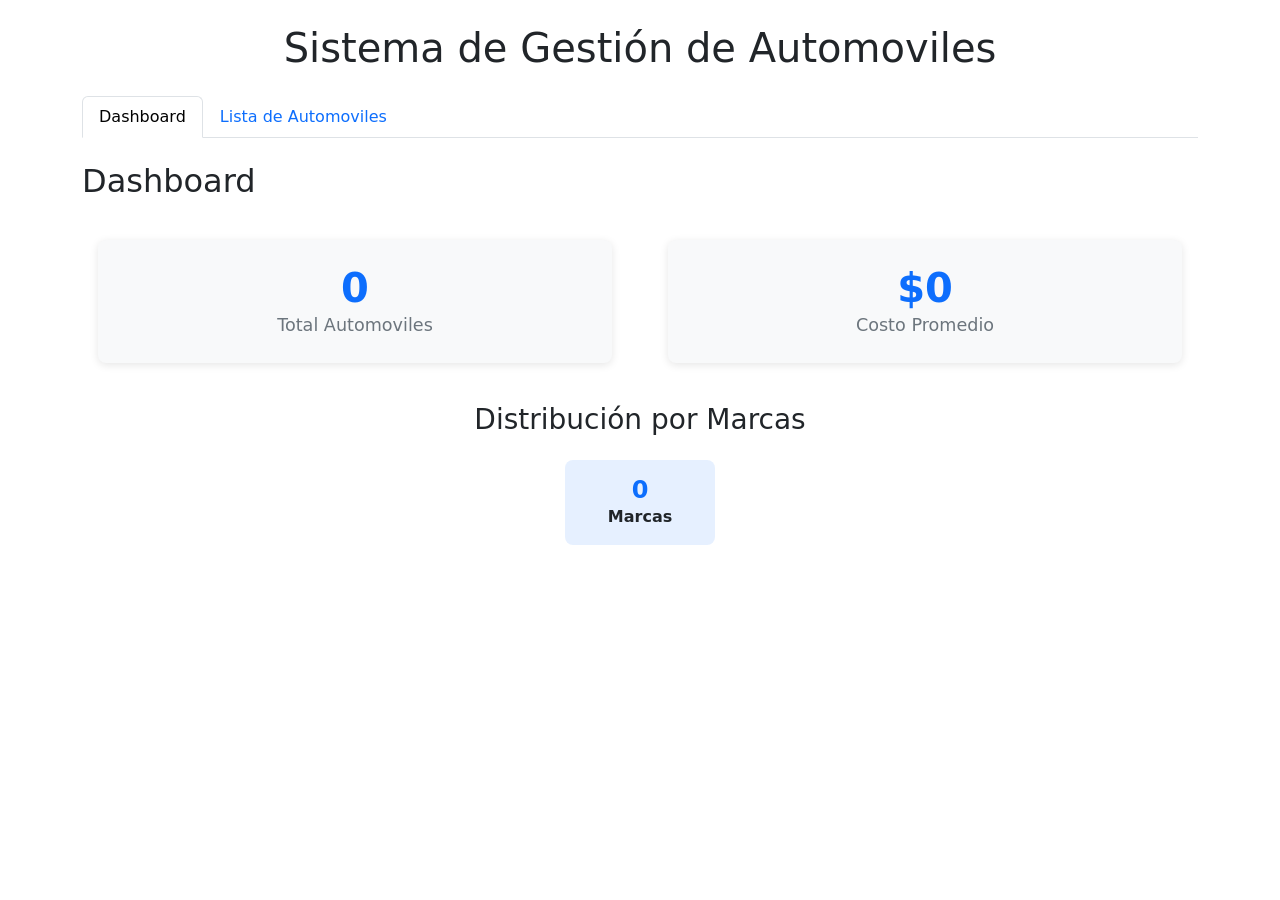
<file: Semana 2/ProyectoFinal/JavaAutosManager/src/main/resources/templates/index.html>
<!DOCTYPE html>
<html xmlns:th="http://www.thymeleaf.org">
<head>
    <title>Sistema de Gestión de Empleados</title>
    <meta charset="UTF-8">
    <meta name="viewport" content="width=device-width, initial-scale=1.0">
    <link href="https://cdn.jsdelivr.net/npm/bootstrap@5.2.3/dist/css/bootstrap.min.css" rel="stylesheet">
    <style>
        .stat-card {
            background-color: #f8f9fa;
            border-radius: 8px;
            box-shadow: 0 2px 8px rgba(0, 0, 0, 0.1);
            padding: 1.5em;
            margin: 1em;
            min-width: 200px;
            text-align: center;
        }
        .stat-title {
            font-size: 1.1em;
            color: #6c757d;
            margin-top: 0.5em;
        }
        .stat-value {
            font-size: 2.5em;
            font-weight: bold;
            color: #0d6efd;
            margin: 0;
        }
        .dept-card {
            background-color: rgba(13, 110, 253, 0.1);
            border-radius: 8px;
            padding: 1em;
            margin: 0.5em;
            text-align: center;
            min-width: 150px;
        }
        .dept-count {
            font-size: 1.5em;
            font-weight: bold;
            color: #0d6efd;
            margin: 0;
        }
        .dept-name {
            font-weight: bold;
        }
    </style>
</head>
<body>
    <div class="container mt-4">
        <h1 class="text-center mb-4">Sistema de Gestión de Automoviles</h1>
        
        <ul class="nav nav-tabs mb-4">
            <li class="nav-item">
                <a class="nav-link active" href="/">Dashboard</a>
            </li>
            <li class="nav-item">
                <a class="nav-link" href="/automoviles">Lista de Automoviles</a>
            </li>
        </ul>
        
        <h2 class="mb-4">Dashboard</h2>
        
        <div class="row mb-4">
            <div class="col-md-6">
                <div class="stat-card">
                    <h2 class="stat-value" th:text="${totalAutomoviles}">0</h2>
                    <span class="stat-title">Total Automoviles</span>
                </div>
            </div>
            <div class="col-md-6">
                <div class="stat-card">
                    <h2 class="stat-value" th:text="${'$' + costoPromedio}">$0</h2>
                    <span class="stat-title">Costo Promedio</span>
                </div>
            </div>
        </div>
        
        <h3 class="mb-3 text-center">Distribución por Marcas</h3>
        
        <div class="row justify-content-center">
            <div class="col-12">
                <div class="d-flex flex-wrap justify-content-center">
                    <div class="dept-card" th:each="dept : ${marcas}">
                        <h3 class="dept-count" th:text="${dept.value}">0</h3>
                        <span class="dept-name" th:text="${dept.key}">Marcas</span>
                    </div>
                </div>
            </div>
        </div>
    </div>
    
    <script src="https://cdn.jsdelivr.net/npm/bootstrap@5.2.3/dist/js/bootstrap.bundle.min.js"></script>
</body>
</html>
</file>
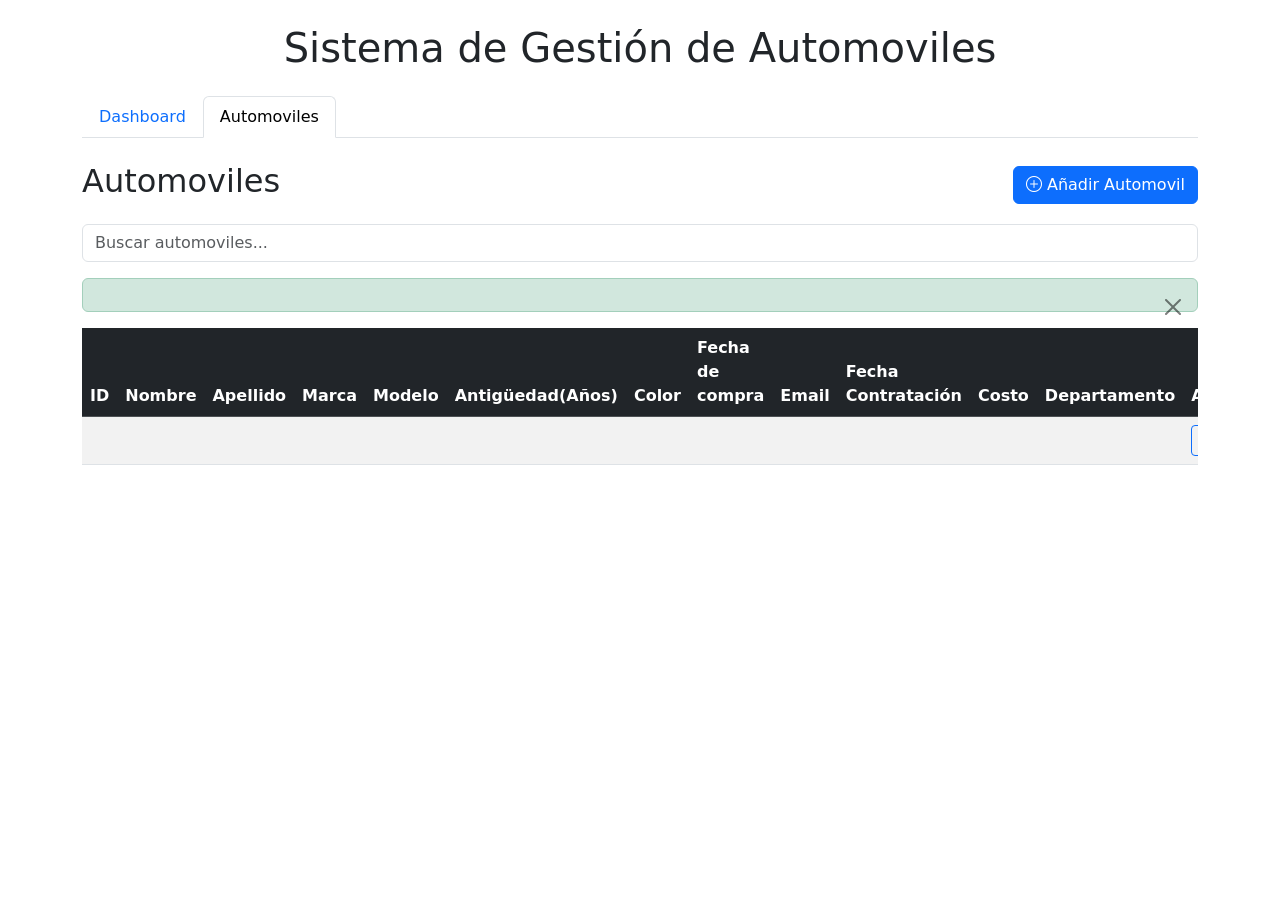
<file: Semana 2/ProyectoFinal/JavaAutosManager/src/main/resources/templates/automoviles.html>
<!DOCTYPE html>
<html xmlns:th="http://www.thymeleaf.org">
<head>
    <title>Gestión de Automoviles</title>
    <meta charset="UTF-8">
    <meta name="viewport" content="width=device-width, initial-scale=1.0">
    <link href="https://cdn.jsdelivr.net/npm/bootstrap@5.2.3/dist/css/bootstrap.min.css" rel="stylesheet">
    <link rel="stylesheet" href="https://cdn.jsdelivr.net/npm/bootstrap-icons@1.10.0/font/bootstrap-icons.css">
</head>
<body>
    <div class="container mt-4">
        <h1 class="text-center mb-4">Sistema de Gestión de Automoviles</h1>
        
        <ul class="nav nav-tabs mb-4">
            <li class="nav-item">
                <a class="nav-link" href="/">Dashboard</a>
            </li>
            <li class="nav-item">
                <a class="nav-link active" href="/automoviles">Automoviles</a>
            </li>
        </ul>
        
        <div class="d-flex justify-content-between align-items-center mb-3">
            <h2>Automoviles</h2>
            <a href="/automoviles/nuevo" class="btn btn-primary">
                <i class="bi bi-plus-circle"></i> Añadir Automovil
            </a>
        </div>
        
        <div class="mb-3">
            <input type="text" id="searchInput" class="form-control" placeholder="Buscar automoviles...">
        </div>
        
        <div th:if="${mensajeExito}" class="alert alert-success alert-dismissible fade show" role="alert">
            <span th:text="${mensajeExito}"></span>
            <button type="button" class="btn-close" data-bs-dismiss="alert" aria-label="Close"></button>
        </div>
        
        <div class="table-responsive">
            <table class="table table-striped table-hover">
                <thead class="table-dark">
                    <tr>
                        <th>ID</th>
                        <th>Nombre</th>
                        <th>Apellido</th>
                        <th>Marca</th>
                        <th>Modelo</th>
                        <th>Antigüedad(Años)</th>
                        <th>Color</th>
                        <th>Fecha de compra</th>
                        <th>Email</th>
                        <th>Fecha Contratación</th>
                        <th>Costo</th>
                        <th>Departamento</th>
                        <th>Acciones</th>
                        
                    </tr>
                </thead>
                <tbody>
                    <tr th:each="auto : ${automoviles}">
                        <td th:text="${auto.id}"></td>
                        <td th:text="${auto.nombre}"></td>
                        <td th:text="${auto.apellido}"></td>
                        <td th:text="${auto.marca}"></td>
                        <td th:text="${auto.modelo}"></td>
                        <td th:text="${auto.antiguedad}"></td>
                        <td th:text="${auto.color}"></td>
                        <td th:text="${#temporals.format(auto.fechaCompra, 'dd/MM/yyyy')}"></td>
                        <td th:text="${auto.email}"></td>
                        <td th:text="${#temporals.format(auto.fechaContratacion, 'dd/MM/yyyy')}"></td>
                        <td th:text="${'$' + auto.costo}"></td>
                        <td th:text="${auto.departamento}"></td>
                        
                        <td>
                            <div class="btn-group">
                                <a th:href="@{/automoviles/editar/{id}(id=${auto.id})}" class="btn btn-sm btn-outline-primary">
                                    <i class="bi bi-pencil"></i>
                                </a>
                                <button class="btn btn-sm btn-outline-danger" 
                                        data-bs-toggle="modal" 
                                        data-bs-target="#deleteModal" 
                                        th:data-auto-id="${auto.id}"
                                        th:data-auto-nombre="${auto.nombre + ' ' + auto.apellido}">
                                    <i class="bi bi-trash"></i>
                                </button>
                            </div>
                        </td>
                    </tr>
                </tbody>
            </table>
        </div>
        
        <!-- Modal de Confirmación de Eliminación -->
        <div class="modal fade" id="deleteModal" tabindex="-1" aria-labelledby="deleteModalLabel" aria-hidden="true">
            <div class="modal-dialog">
                <div class="modal-content">
                    <div class="modal-header">
                        <h5 class="modal-title" id="deleteModalLabel">Confirmar Eliminación</h5>
                        <button type="button" class="btn-close" data-bs-dismiss="modal" aria-label="Close"></button>
                    </div>
                    <div class="modal-body">
                        <p>¿Estás seguro de que deseas eliminar al auto <span id="autoNombre"></span>?</p>
                        <p class="text-danger">Esta acción no se puede deshacer.</p>
                    </div>
                    <div class="modal-footer">
                        <button type="button" class="btn btn-secondary" data-bs-dismiss="modal">Cancelar</button>
                        <form id="deleteForm" method="post">
                            <input type="hidden" name="_method" value="delete" />
                            <button type="submit" class="btn btn-danger">Eliminar</button>
                        </form>
                    </div>
                </div>
            </div>
        </div>
    </div>
    
    <script src="https://cdn.jsdelivr.net/npm/bootstrap@5.2.3/dist/js/bootstrap.bundle.min.js"></script>
    <script>
        // Configuración del modal de eliminación
        document.addEventListener('DOMContentLoaded', function() {
            const deleteModal = document.getElementById('deleteModal');
            if (deleteModal) {
                deleteModal.addEventListener('show.bs.modal', function(event) {
                    const button = event.relatedTarget;
                    const empleadoId = button.getAttribute('data-auto-id');
                    const empleadoNombre = button.getAttribute('data-auto-nombre');
                    
                    document.getElementById('autoNombre').textContent = autoNombre;
                    document.getElementById('deleteForm').action = '/automoviles/eliminar/' + empleadoId;
                });
            }
            
            // Filtrado de tabla
            const searchInput = document.getElementById('searchInput');
            if (searchInput) {
                searchInput.addEventListener('keyup', function() {
                    const searchText = this.value.toLowerCase();
                    const rows = document.querySelectorAll('tbody tr');
                    
                    rows.forEach(row => {
                        const text = row.textContent.toLowerCase();
                        row.style.display = text.includes(searchText) ? '' : 'none';
                    });
                });
            }
        });
    </script>
</body>
</html>
</file>
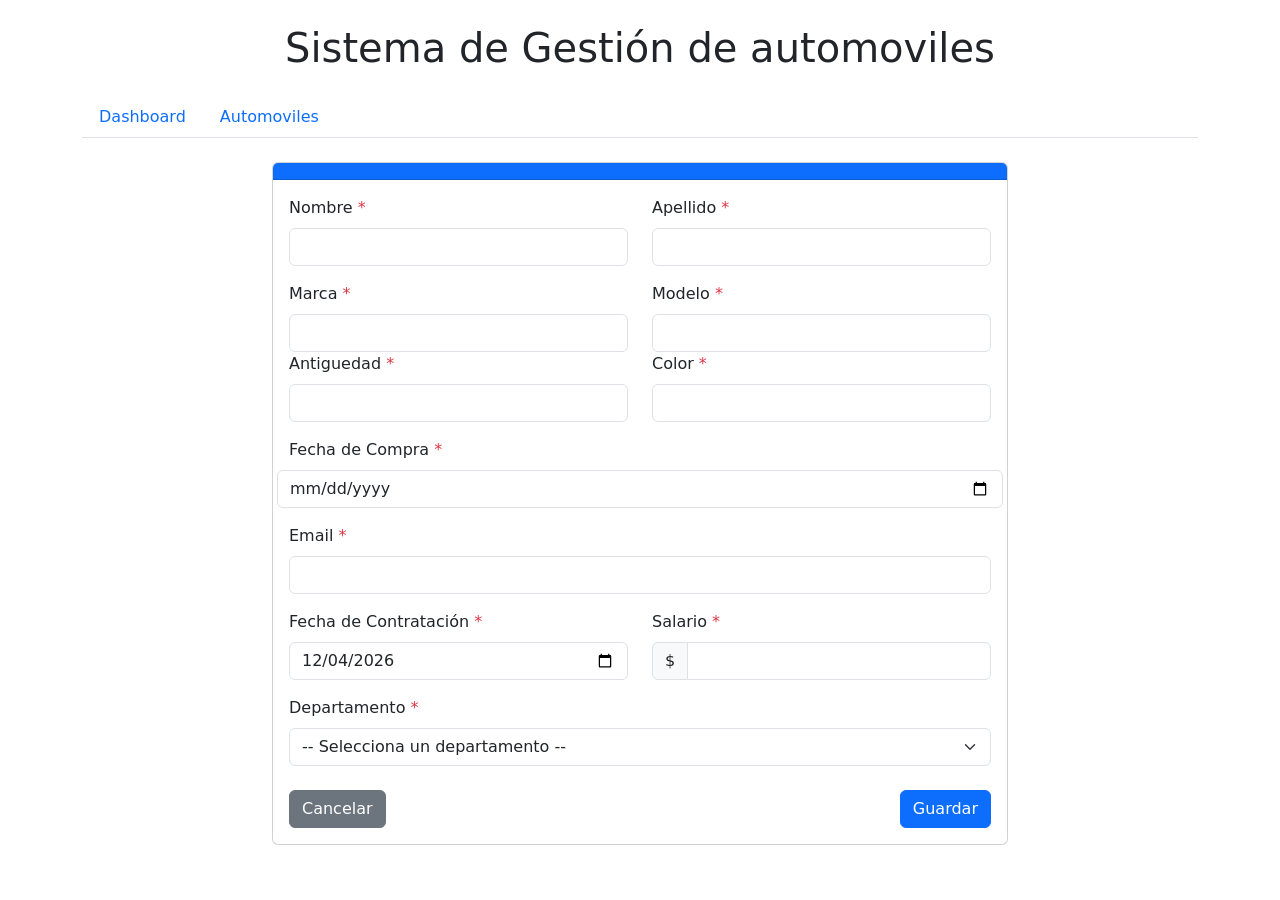
<file: Semana 2/ProyectoFinal/JavaAutosManager/src/main/resources/templates/form.html>
<!DOCTYPE html>
<html xmlns:th="http://www.thymeleaf.org">
<head>
    <title>Formulario de Empleado</title>
    <meta charset="UTF-8">
    <meta name="viewport" content="width=device-width, initial-scale=1.0">
    <link href="https://cdn.jsdelivr.net/npm/bootstrap@5.2.3/dist/css/bootstrap.min.css" rel="stylesheet">
    <style>
        .error {
            color: red;
            font-size: 0.9em;
        }
    </style>
</head>
<body>
    <div class="container mt-4">
        <h1 class="text-center mb-4">Sistema de Gestión de automoviles</h1>
        
        <ul class="nav nav-tabs mb-4">
            <li class="nav-item">
                <a class="nav-link" href="/">Dashboard</a>
            </li>
            <li class="nav-item">
                <a class="nav-link" href="/automoviles">Automoviles</a>
            </li>
        </ul>
        
        <div class="row justify-content-center">
            <div class="col-md-8">
                <div class="card">
                    <div class="card-header bg-primary text-white">
                        <h3 class="mb-0" th:text="${auto.id != null ? 'Editar Empleado' : 'Nuevo Empleado'}"></h3>
                    </div>
                    <div class="card-body">
                        <form th:action="${auto.id != null ? '/automoviles/actualizar/' + auto.id : '/automoviles/guardar'}" 
                              th:object="${auto}" 
                              method="post" 
                              class="needs-validation" 
                              novalidate>
                            
                            <div class="row mb-3">
                                <div class="col-md-6">
                                    <label for="nombre" class="form-label">Nombre <span class="text-danger">*</span></label>
                                    <input type="text" class="form-control" id="nombre" th:field="*{nombre}" required>
                                    <div class="invalid-feedback">El nombre es obligatorio</div>
                                    <span class="error" th:if="${#fields.hasErrors('nombre')}" th:errors="*{nombre}"></span>
                                </div>
                                <div class="col-md-6">
                                    <label for="apellido" class="form-label">Apellido <span class="text-danger">*</span></label>
                                    <input type="text" class="form-control" id="apellido" th:field="*{apellido}" required>
                                    <div class="invalid-feedback">El apellido es obligatorio</div>
                                    <span class="error" th:if="${#fields.hasErrors('apellido')}" th:errors="*{apellido}"></span>
                                </div>
                            </div>

                            <div class="row mb-3">
                                <div class="col-md-6">
                                    <label for="marca" class="form-label">Marca <span class="text-danger">*</span></label>
                                    <input type="text" class="form-control" id="marca" th:field="*{marca}" required>
                                    <div class="invalid-feedback">La marca es obligatorio</div>
                                    <span class="error" th:if="${#fields.hasErrors('marca')}" th:errors="*{marca}"></span>
                                </div>
                                <div class="col-md-6">
                                    <label for="modelo" class="form-label">Modelo <span class="text-danger">*</span></label>
                                    <input type="text" class="form-control" id="modelo" th:field="*{modelo}" required>
                                    <div class="invalid-feedback">La marca es obligatorio</div>
                                    <span class="error" th:if="${#fields.hasErrors('modelo')}" th:errors="*{modelo}"></span>
                                </div>

                                <div class="col-md-6">
                                    <label for="antiguedad" class="form-label">Antiguedad <span class="text-danger">*</span></label>
                                    <input type="number" class="form-control" id="antiguedad" th:field="*{antiguedad}" required>
                                    <div class="invalid-feedback">La antiguedad es obligatoria</div>
                                    <span class="error" th:if="${#fields.hasErrors('antiguedad')}" th:errors="*{antiguedad}"></span>
                                </div>

                                <div class="col-md-6">
                                    <label for="color" class="form-label">Color <span class="text-danger">*</span></label>
                                    <input type="text" class="form-control" id="color" th:field="*{color}" required>
                                    <div class="invalid-feedback">El color es obligatorio</div>
                                    <span class="error" th:if="${#fields.hasErrors('color')}" th:errors="*{color}"></span>
                                </div>
                            </div>

                            <div class="row mb-3">
                                <label for="fechaCompra" class="form-label">Fecha de Compra <span class="text-danger">*</span></label>
                                <input type="date" class="form-control" id="fechaCompra" th:field="*{fechaCompra}" required>
                                <div class="invalid-feedback">La fecha de compra es obligatoria</div>
                                <span class="error" th:if="${#fields.hasErrors('fechaCompra')}" th:errors="*{fechaCompra}"></span>
                            </div>
                            
                            <div class="mb-3">
                                <label for="email" class="form-label">Email <span class="text-danger">*</span></label>
                                <input type="email" class="form-control" id="email" th:field="*{email}" required>
                                <div class="invalid-feedback">Introduce un email válido</div>
                                <span class="error" th:if="${#fields.hasErrors('email')}" th:errors="*{email}"></span>
                            </div>
                            
                            <div class="row mb-3">
                                <div class="col-md-6">
                                    <label for="fechaContratacion" class="form-label">Fecha de Contratación <span class="text-danger">*</span></label>
                                    <input type="date" class="form-control" id="fechaContratacion" th:field="*{fechaContratacion}" required>
                                    <div class="invalid-feedback">La fecha de contratación es obligatoria</div>
                                    <span class="error" th:if="${#fields.hasErrors('fechaContratacion')}" th:errors="*{fechaContratacion}"></span>
                                </div>
                                <div class="col-md-6">
                                    <label for="costo" class="form-label">Salario <span class="text-danger">*</span></label>
                                    <div class="input-group">
                                        <span class="input-group-text">$</span>
                                        <input type="number" step="0.01" min="0" class="form-control" id="costo" th:field="*{costo}" required>
                                    </div>
                                    <div class="invalid-feedback">El costo es obligatorio</div>
                                    <span class="error" th:if="${#fields.hasErrors('costo')}" th:errors="*{costo}"></span>
                                </div>
                            </div>
                            
                            <div class="mb-4">
                                <label for="departamento" class="form-label">Departamento <span class="text-danger">*</span></label>
                                <select class="form-select" id="departamento" th:field="*{departamento}" required>
                                    <option value="">-- Selecciona un departamento --</option>
                                    <option value="Administración">Administración</option>
                                    <option value="Ventas">Ventas</option>
                                    <option value="Marketing">Marketing</option>
                                    <option value="Recursos Humanos">Recursos Humanos</option>
                                    <option value="Tecnología">Tecnología</option>
                                    <option value="Finanzas">Finanzas</option>
                                    <option value="Operaciones">Operaciones</option>
                                    <option value="Legal">Legal</option>
                                    <option value="Desarrollo">Desarrollo</option>
                                    <option value="Otro">Otro</option>
                                </select>
                                <div class="invalid-feedback">Selecciona un departamento</div>
                                <span class="error" th:if="${#fields.hasErrors('departamento')}" th:errors="*{departamento}"></span>
                            </div>
                            
                            <div class="d-flex justify-content-between">
                                <a href="/automoviles" class="btn btn-secondary">Cancelar</a>
                                <button type="submit" class="btn btn-primary">Guardar</button>
                            </div>
                        </form>
                    </div>
                </div>
            </div>
        </div>
    </div>
    
    <script src="https://cdn.jsdelivr.net/npm/bootstrap@5.2.3/dist/js/bootstrap.bundle.min.js"></script>
    <script>
        // Activar la validación del formulario
        document.addEventListener('DOMContentLoaded', function() {
            const forms = document.querySelectorAll('.needs-validation');
            
            Array.from(forms).forEach(form => {
                form.addEventListener('submit', event => {
                    if (!form.checkValidity()) {
                        event.preventDefault();
                        event.stopPropagation();
                    }
                    
                    form.classList.add('was-validated');
                }, false);
            });
            
            // Establecer la fecha máxima para fechaContratacion como hoy
            const fechaInput = document.getElementById('fechaContratacion');
            if (fechaInput) {
                const today = new Date();
                const year = today.getFullYear();
                const month = String(today.getMonth() + 1).padStart(2, '0');
                const day = String(today.getDate()).padStart(2, '0');
                fechaInput.max = `${year}-${month}-${day}`;
                
                // Si es un nuevo auto y no tiene fecha, establecer hoy por defecto
                if (!fechaInput.value && !document.querySelector('input[name="id"]')?.value) {
                    fechaInput.value = `${year}-${month}-${day}`;
                }
            }
        });
    </script>
</body>
</html>
</file>
